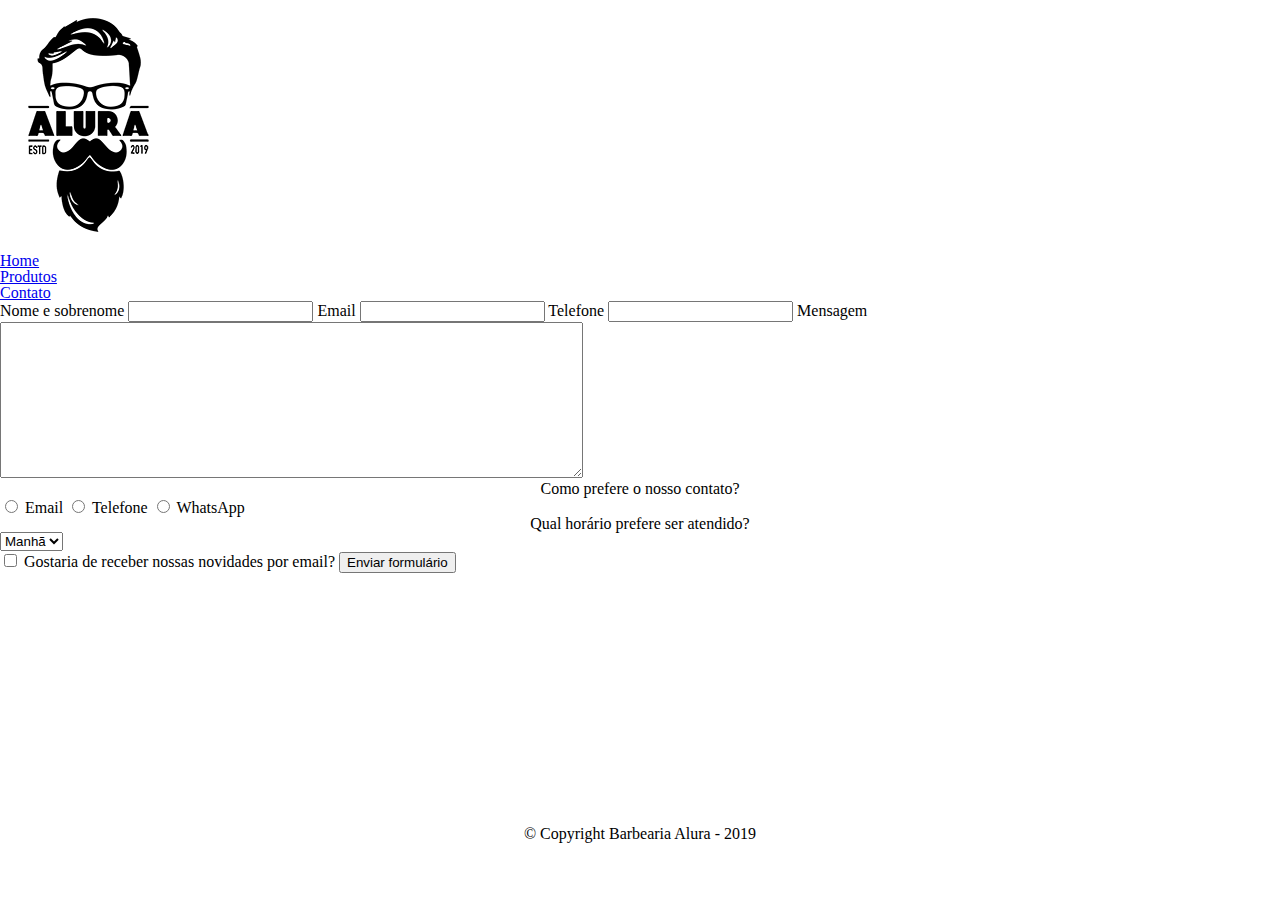
<file: contato.html>
<!DOCTYPE html>
<html>
    <head>
        <meta charset="UTF-8">
        <title>Contato - Barbearia Alura</title>

        <link rel="stylesheet" href="reset.css">
        <link rel="stylesheet" href="style.css">
    </head>
    <body>
        <header>
            <div class="caixa">
                <h1><img src="logo.png"></h1>

                <nav>
                    <ul>
                        <li><a href="index.html">Home</a></li>
                        <li><a href="produtos.html">Produtos</a></li>
                        <li><a href="contato.html">Contato</a></li>
                    </ul>
                </nav>
            </div>
        </header>
<main>
    <form>
        <label for="nomesobrenome">Nome e sobrenome</label>
        <input type="text" id="nomesobrenome">

        <label for="email">Email</label>
        <input type="text" id="email">

        <label for="telefone">Telefone</label>
        <input type="text" id="telefone">
        
       <label for="mensagem">Mensagem</label>
<textarea cols="70" rows="10" id="mensagem" class="input-padrao"></textarea>
        <div>
    <p>Como prefere o nosso contato?</p>
    <label for="radio-email">
        <input type="radio" name="contato" value="email" id="radio-email">
        Email
    </label>

    <label for="radio-telefone">
        <input type="radio" name="contato" value="telefone" id="radio-telefone"> 
        Telefone
    </label>

    <label for="radio-whatsapp">
        <input type="radio" name="contato" value="whatsapp" id="radio-whatsapp">
        WhatsApp
    </label>
</div>
        <div>
    <p>Qual horário prefere ser atendido?</p>
    <select>
        <option>Manhã</option>
        <option>Tarde</option>
        <option>Noite</option>
    </select>
</div>
        <label class="checkbox">
    <input type="checkbox">
    Gostaria de receber nossas novidades por email?
</label>

        <input type="submit" value="Enviar formulário">
    </form>
</main>
        <footer>
            <img src="logo-branco.png">
            <p class="copyright">&copy; Copyright Barbearia Alura - 2019</p>
        </footer>
    </body>
</html>
</file>
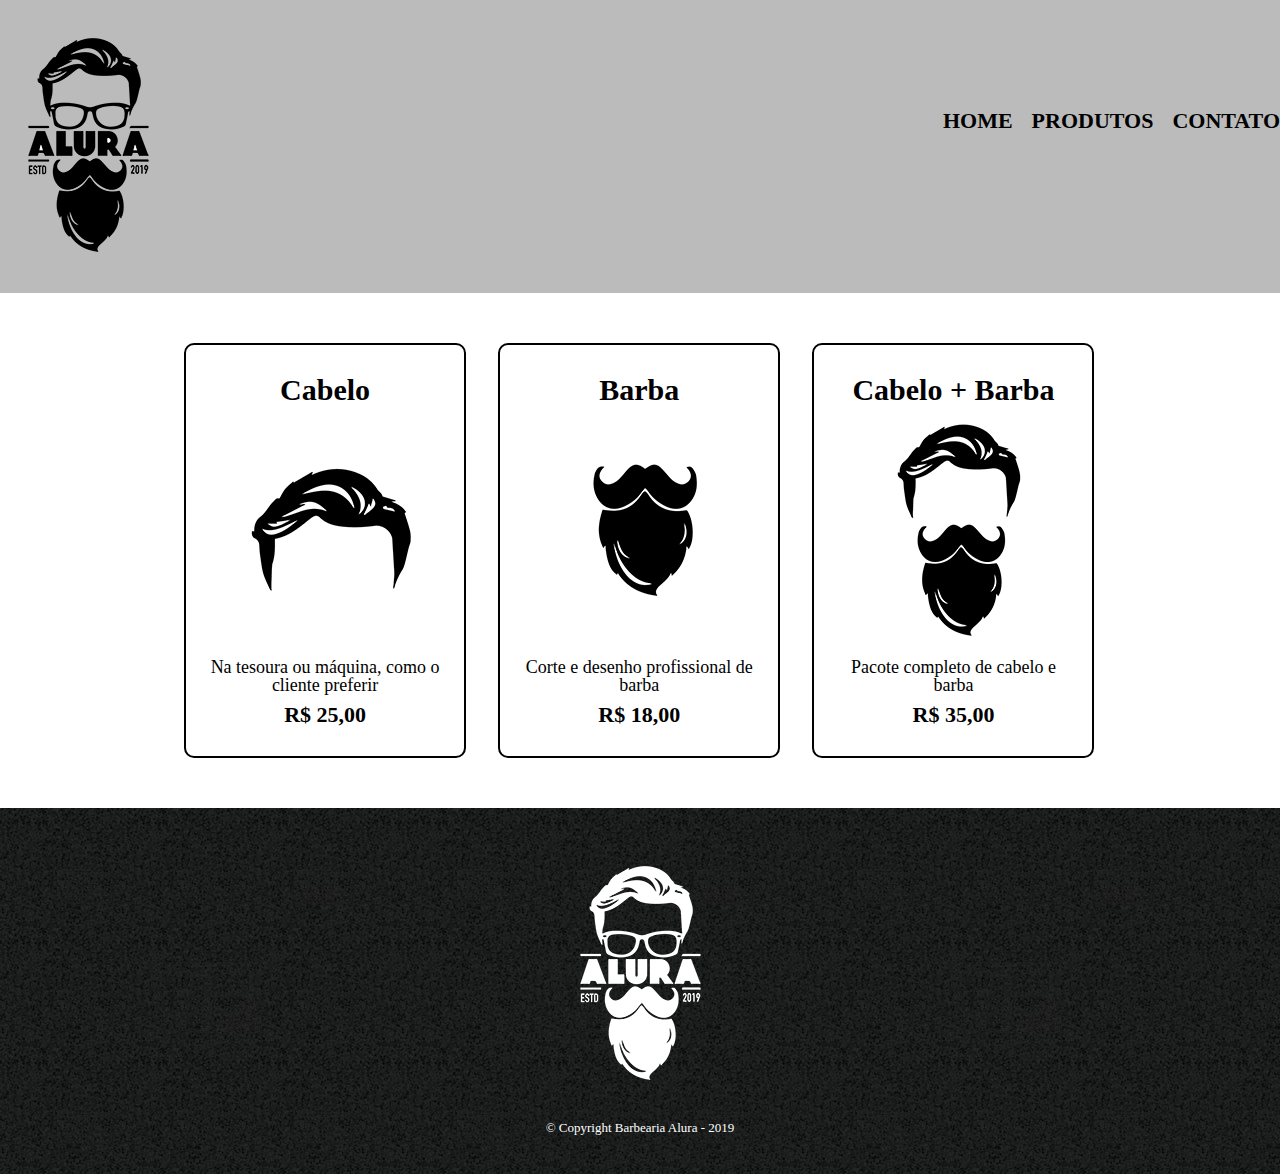
<file: produtos.html>
<!DOCTYPE html>
<html>
    <head>
        <meta charset="UTF-8">
        <title>Produtos - Barbearia Alura</title>
        
        <link rel="stylesheet" href="reset.css">
        <link rel="stylesheet" href="produtos.css">
    </head>
    <body>
        <header>
            <div class-"caixa">
                <h1><img src="logo.png"></h1>

            <nav>
                <ul>
                    <li><a href="index.html">Home</a></li>
                    <li><a href="produtos.html">Produtos</a></li>
                    <li><a href="contato.html">Contato</a></li>
                </ul>
            </nav>
        </header>
   
        <main>
            <ul class="produtos">
        <li>
            <h2>Cabelo</h2>
            <img src="cabelo.jpg">
            <p class="produto-descricao">Na tesoura ou máquina, como o cliente preferir</p>
            <p class="produto-preco">R$ 25,00</p>
        </li>
        <li>
            <h2>Barba</h2>
            <img src="barba.jpg">
            <p class="produto-descricao">Corte e desenho profissional de barba</p>
            <p class="produto-preco">R$ 18,00</p>
        </li>
        <li>
            <h2>Cabelo + Barba</h2>
            <img src="cabelo+barba.jpg">
            <p class="produto-descricao">Pacote completo de cabelo e barba</p>
            <p class="produto-preco">R$ 35,00</p>
        </li>
    </ul>
</main>
            
<footer>
    <img src="logo-branco.png">
    <p class="copyright">&copy; Copyright Barbearia Alura - 2019</p>
</footer>
            </body>
        </html>
</file>
<file: style.css>
body {
	
}

#banner {
	width:100%;
}

.principal{
	background: #CCCCCC;
	padding: 30px;
}

.titulo-principal {
	padding-left: 20px;
}

.titulo-centralizado {
	text-align: center
}

p {
	text-align: center;
}

#missao {
	font-size: 20px
}

em strong {
	color: #FF0000;
}

.itens {
	font-style: italic
}

.beneficios {
	background: #FFFFFF;
	padding: 20px;
}

ul {
	display: inline-block;
	vertical-align: top;
	width: 20%;
	margin-right: 15%;
}

.imagembeneficios {
	width: 50%;
}
</file>
<file: produtos.css>
header {
    background: #BBBBBB;
    padding: 20px 0;
}

.caixa {
    position: relative;
    width: 940px;
    margin: 0 auto;
}

nav {
    position: absolute;
    top: 110px;
    right: 0;
}

nav li {
    display: inline;
    margin: 0 0 0 15px;
}

nav a {
    text-transform: uppercase;
    color: #000000;
    font-weight: bold;
    font-size: 22px;
    text-decoration: none;
}
.produtos {
    width: 940px;
    margin: 0 auto;
    padding: 50px 0;
}

.produtos li {
    display: inline-block;
    text-align: center;
    width: 30%;
    vertical-align: top;
    margin: 0 1.5%;
    padding: 30px 20px;
    box-sizing: border-box;
    border: 2px solid #000000;
    border-radius: 10px;
}

.produtos h2 {
    font-size: 30px;
    font-weight: bold;
}

.produto-descricao {
    font-size: 18px;
}

.produto-preco {
    font-size: 22px;
    font-weight: bold;
    margin-top: 10px;
}

nav a:hover {
    color: #C78C19;
    text-decoration: underline;
}

.produtos li:hover {
    border-color: #C78C19;
}

.produtos li:active {
    border-color: #088C19;    
}

.produtos li:hover h2 {
    font-size: 34px;
}

footer {
    text-align: center;
    background: url("bg.jpg");
    padding: 40px 0;
}

.copyright {
    color: #FFFFFF;
    font-size: 13px;
    margin: 20px 0 0;
}
</file>
